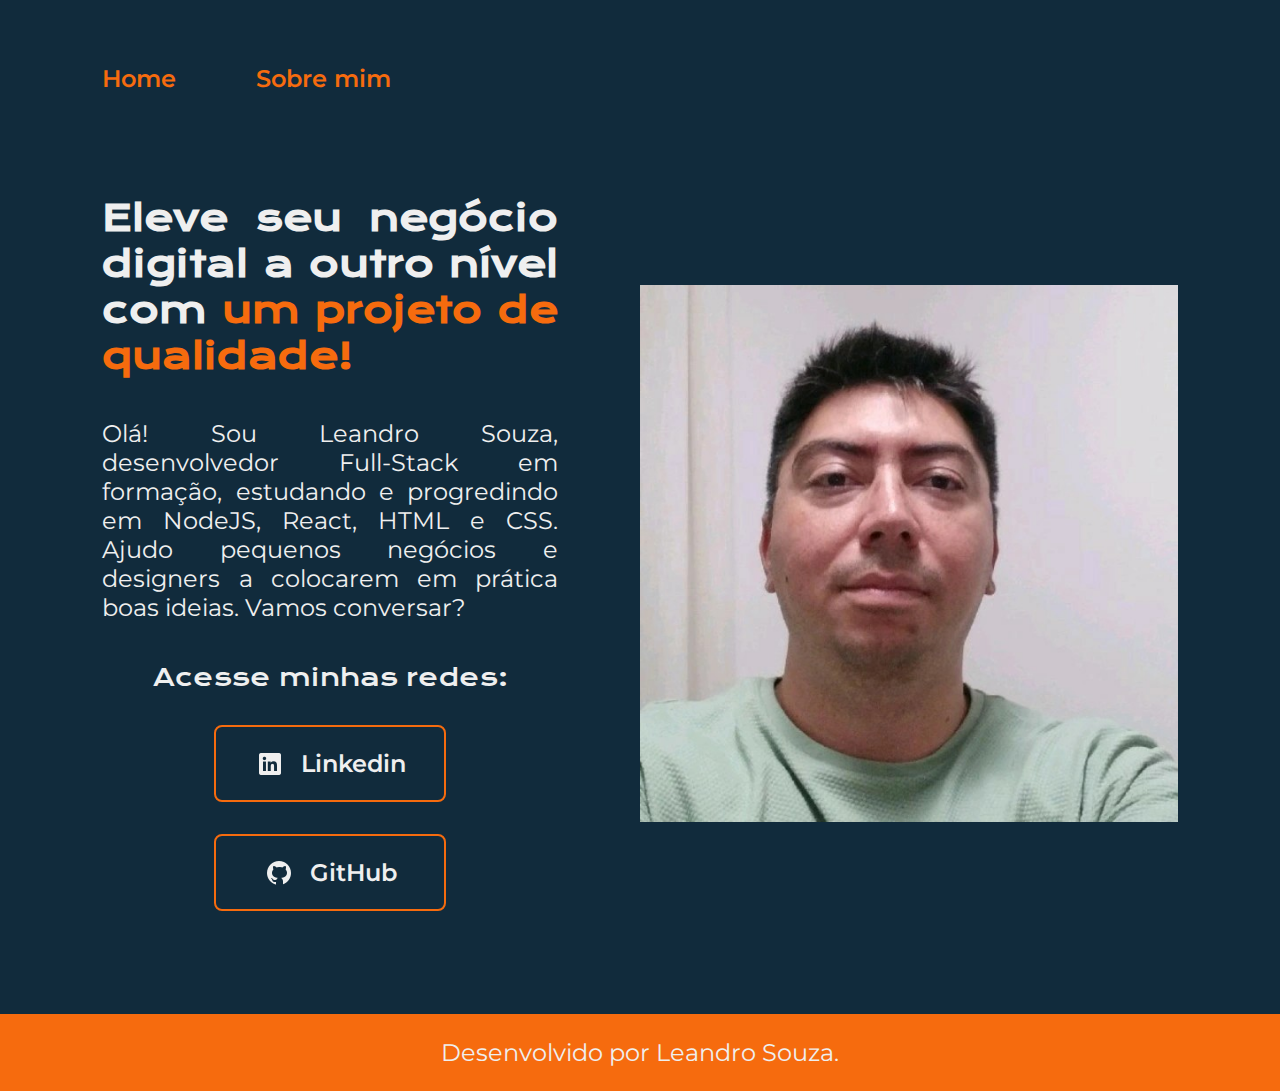
<file: index.html>
<!DOCTYPE html>
<html lang="pt-br">
<head>
    <meta charset="UTF-8">
    <meta name="viewport" content="width=device-width, initial-scale=1.0">
    <title>Leandro Souza_Dev_Full-Stack</title>
    <link rel="stylesheet" href="./styles/style.css">
</head>
<body>
    <header class="cabecalho">
        <nav class="cabecalho__menu">
            <a class="cabecalho__menu__links" href="index.html">Home</a>
            <a class="cabecalho__menu__links" href="about.html">Sobre mim</a>
        </nav>
    </header>
    <main class="principal">
        <section class="principal__conteudo">
            <h1 class="principal__conteudo__titulo">Eleve seu negócio digital a outro nível com
            <strong class="titulo-destaque">um projeto de qualidade!</strong></h1>
            <p class="principal__conteudo__texto">Olá! Sou Leandro Souza, desenvolvedor Full-Stack em formação, estudando e progredindo em NodeJS, React, HTML e CSS. Ajudo pequenos negócios e designers a colocarem em prática boas ideias. Vamos conversar?</p>
            <div class="principal__conteudo__links">
                <h2 class="principal__conteudo__links__subtitulo">Acesse minhas redes:</h2>
                <a class="principal__conteudo__links__link" href="https://www.linkedin.com/in/leandrosouza-lsc" target="_blank">
                    <img src="./assets/icons8-linkedin-cortexto.png" alt="icône linkedin">
                    Linkedin
                </a>
                <a class="principal__conteudo__links__link" href="https://www.github.com/leandrosouza-lsc" target="_blank">
                    <img src="./assets/icons8-github-cortexto.png" alt="icône github">
                    GitHub
                </a>
            </div>           
        </section>
        <img class="foto-profissional" src="./assets/foto_leandro.jpg" alt="Foto de Leandro">
    </main>
    <footer class="rodape">
        <p>Desenvolvido por Leandro Souza.</p>
    </footer>
</body>
</html>
</file>
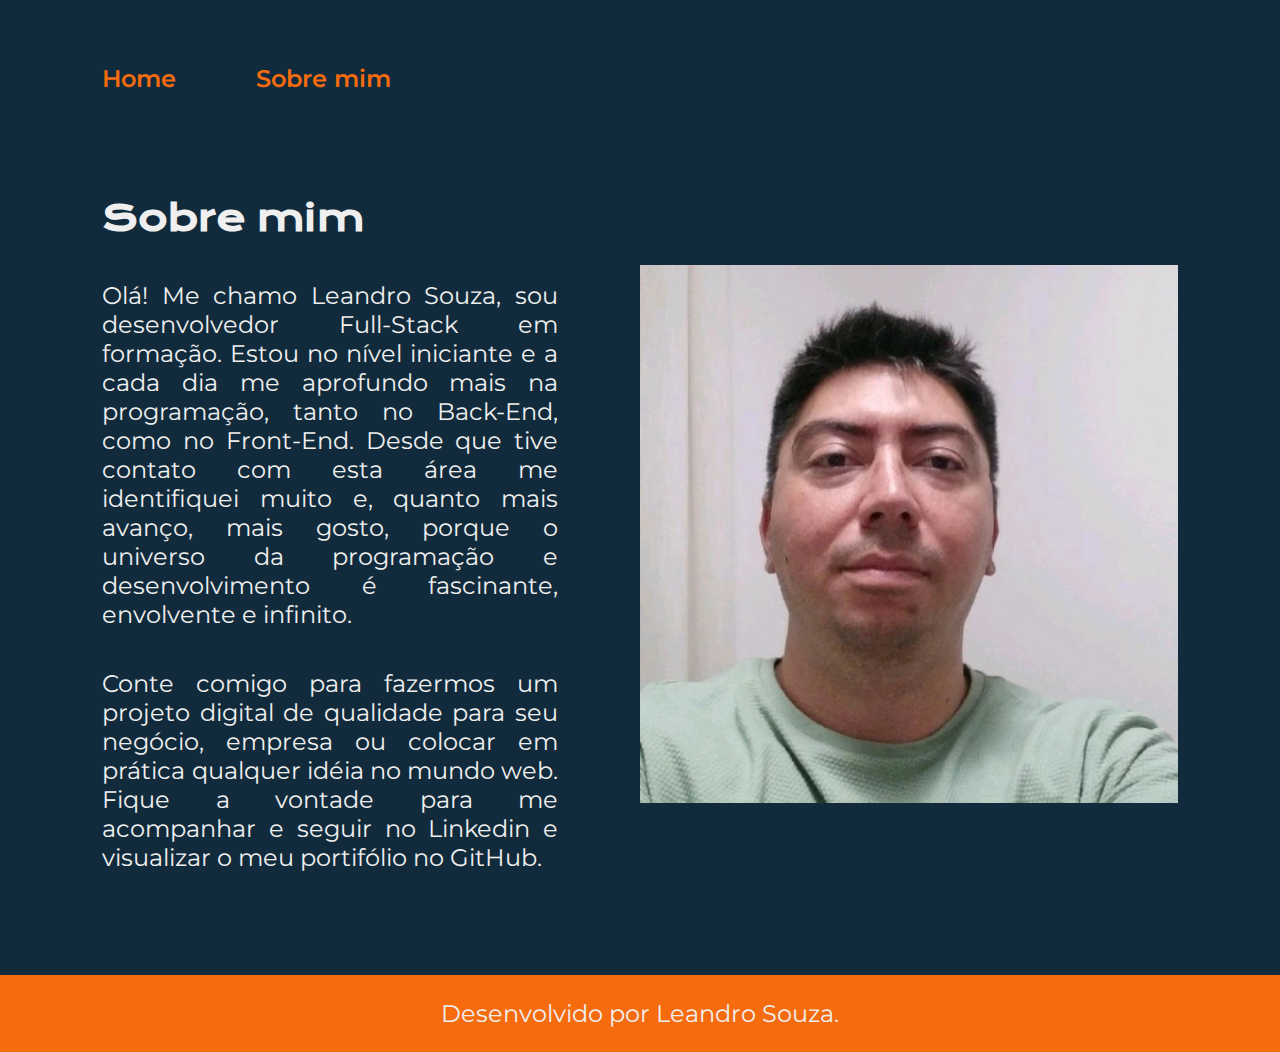
<file: about.html>
<!DOCTYPE html>
<html lang="pt-br">
<head>
    <meta charset="UTF-8">
    <meta name="viewport" content="width=device-width, initial-scale=1.0">
    <title>Sobre mim</title>
    <link rel="stylesheet" href="./styles/style.css">
</head>
<body>
    <header class="cabecalho">
        <nav class="cabecalho__menu">
            <a class="cabecalho__menu__links" href="index.html">Home</a>
            <a class="cabecalho__menu__links" href="about.html">Sobre mim</a>
        </nav>
    </header>
    <main class="principal">
        <section class="principal__conteudo">
            <h1 class="principal__conteudo__titulo">Sobre mim</h1>
            <p class="principal__conteudo__texto">Olá! Me chamo Leandro Souza, sou desenvolvedor Full-Stack em formação. Estou no nível iniciante e a cada dia me aprofundo mais na programação, tanto no Back-End, como no Front-End. Desde que tive contato com esta área me identifiquei muito e, quanto  mais avanço, mais gosto, porque o universo da programação e desenvolvimento é fascinante, envolvente e infinito.</p>
            <p class="principal__conteudo__texto">Conte comigo para fazermos um projeto digital de qualidade para seu negócio, empresa ou colocar em prática qualquer idéia no mundo web. Fique a vontade para me acompanhar e seguir no Linkedin e visualizar o meu portifólio no GitHub.</p>
        </section>
        <img class="foto-profissional" src="./assets/foto_leandro.jpg" alt="Foto de Leandro">
    </main>
    <footer class="rodape">
        <p>Desenvolvido por Leandro Souza.</p>
    </footer>
</body>
</html>
</file>
<file: styles/style.css>
@import url('https://fonts.googleapis.com/css2?family=Krona+One&family=Montserrat:ital,wght@0,100..900;1,100..900&display=swap');

:root {
    --cor-fundo: #112B3C;
    --cor-titulo-texto: #EFEFEF;
    --cor-destaques: #F66B0E;
    --cor-hover: #205375;
    --cor-texto-rodape: #EFEFEF;

    --fonte-primaria: "Krona One", sans-serif;
    --fonte-secundaria: "Montserrat", sans-serif;
}

* {
    margin: 0;
    padding: 0;
}

body {
    box-sizing: border-box;
    background-color: var(--cor-fundo);
    color: var(--cor-titulo-texto);
}

.cabecalho {
    padding: 5% 0 0 8%;
}

.cabecalho__menu {
    display: flex;
    gap: 80px;
}

.cabecalho__menu__links {
    font-family: var(--fonte-secundaria);
    font-size: 1.5rem;
    font-weight: 600;
    color: var(--cor-destaques);
    text-decoration: none;
}

.principal {
    padding: 8%;
    display: flex;
    align-items: center;
    justify-content: space-between;
    gap: 82px;
}

.principal__conteudo {
    width: 50%;
    display: flex;
    flex-direction: column;
    gap: 40px;
}

.principal__conteudo__titulo {
    font-family: var(--fonte-primaria);
    font-size: 2.25rem;
    text-align: justify;
}

.titulo-destaque {
    color: var(--cor-destaques);
}

.principal__conteudo__texto {
    font-family: var(--fonte-secundaria);
    font-size: 1.5rem;
    text-align: justify;
}

.principal__conteudo__links {
    display: flex;
    flex-direction: column;
    align-items: center;
    justify-content: space-between;
    gap: 32px;
}

.principal__conteudo__links__subtitulo {
    font-family: var(--fonte-primaria);
    font-weight: 400;
    font-size: 1.5rem;
}

.principal__conteudo__links__link {
    display: flex;
    justify-content: center;
    gap: 16px;
    border: 2px solid var(--cor-destaques);
    text-decoration: none;
    text-align: center;
    font-family: var(--fonte-secundaria);
    font-size: 1.5rem;
    font-weight: 600;
    color: var(--cor-titulo-texto);
    width: 50%;
    padding: 21.5px 0;
    border-radius: 8px;
    
}

.principal__conteudo__links__link:hover {
    background-color: var(--cor-hover);
}

.foto-profissional {
    width: 50%;
}

.rodape {
    background-color: var(--cor-destaques);
    color: var(--cor-texto-rodape);
    font-family: var(--fonte-secundaria);
    font-weight: 400;
    font-size: 1.5rem;
    text-align: center;
    padding: 24px;
}

@media (max-width: 1200px) {
    
    .cabecalho {
        padding: 7%;
    }

    .cabecalho__menu {
        justify-content: center;
    }

    .principal {
        flex-direction: column-reverse;
        padding: 5%;
    }

    .principal__conteudo {
        width: auto;
    }

    .principal__conteudo__titulo{
        text-align: center;
    }

    .principal__conteudo__texto {
        text-align: center;
    }

    .principal__conteudo__links__subtitulo {
        text-align: center;
    }
}
</file>
